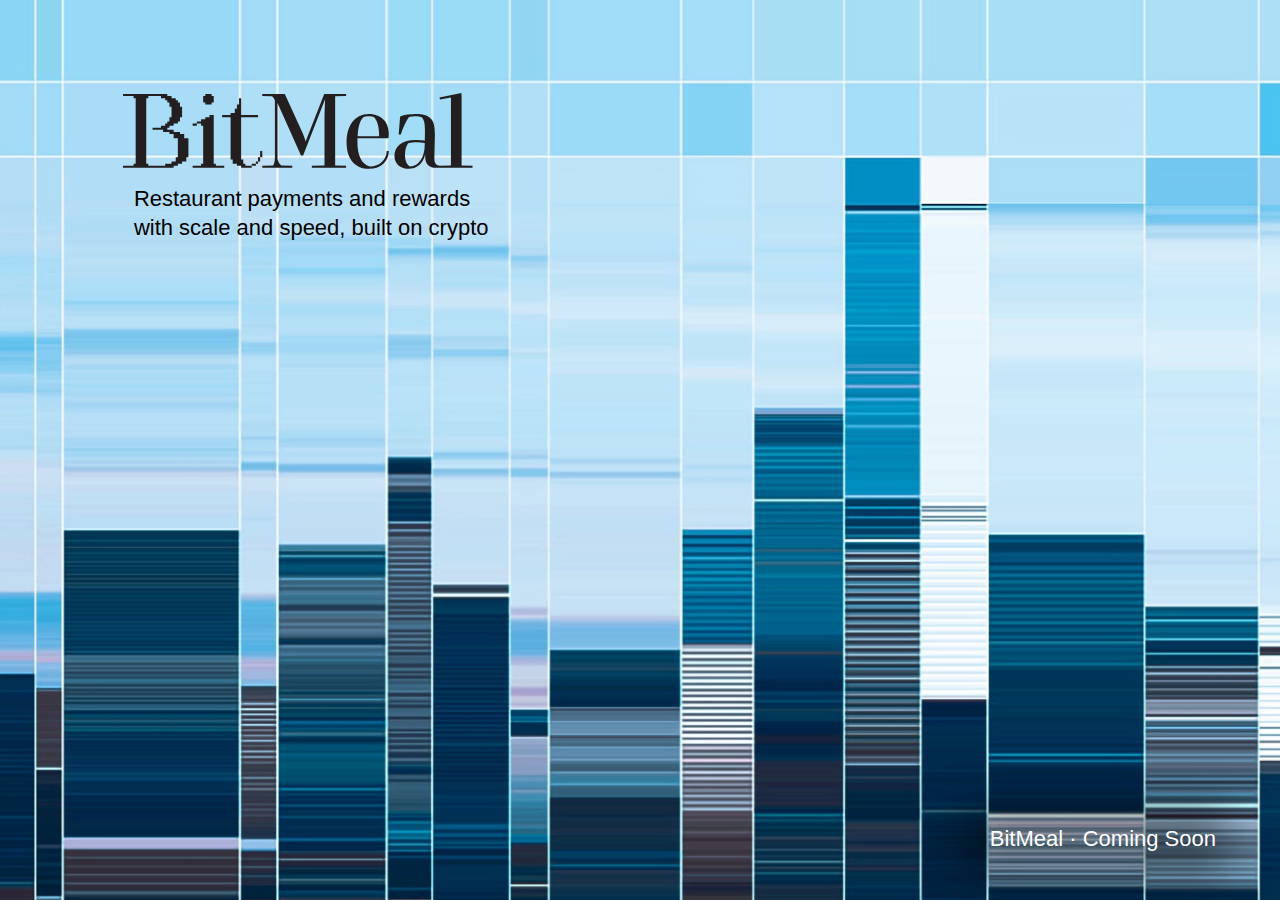
<file: index.html>
<!DOCTYPE html>
<html lang="en" class="no-js">
<head>
	<meta charset="UTF-8">
	<meta name="viewport" content="width=device-width, initial-scale=1">

	<title>BitMeal · Coming Soon</title>

	<script type="module">
		document.documentElement.classList.remove('no-js');
		document.documentElement.classList.add('js');
	</script>

	<link rel="stylesheet" href="assets/css/styles.css">

	<meta name="description" content="With BitMeal, restaurants pay lower payment processing fees and see immediate settlement times. And consumers using the BitMeal digital wallet will be able to get easier access to credit, generate higher interest on savings, and decide how their data is used.">
	<meta property="og:title" content="BitMeal · Restaurant payments and rewards with scale and speed, built on crypto">
	<meta property="og:description" content="With BitMeal, restaurants pay lower payment processing fees and see immediate settlement times. And consumers using the BitMeal digital wallet will be able to get easier access to credit, generate higher interest on savings, and decide how their data is used.">
	<meta property="og:image" content="assets/img/bitmeal_bg-image.jpg">
	<meta property="og:locale" content="en_US">
	<meta property="og:type" content="website">
	<meta name="twitter:card" content="assets/img/bitmeal_bg-image.jpg">
	<meta property="og:url" content="https://bitmeal.io">
	<link rel="canonical" href="https://bitmeal.io">

	<link href="bitmeal_monogram_favicon.png" rel="shortcut icon" type="image/x-icon"/>
	<link href="bitmeal_monogram_touch-icon.png" rel="apple-touch-icon"/>
	<meta name="theme-color" content="#3179B3">
</head>

<body>
	<main>
		<div>
			<img src="assets/img/bitmeal_logotype.svg" alt="BitMeal" class="logo">
			<h2>Restaurant payments and rewards <br/>with scale and speed, built on crypto</h2>
		</div>
		<div class="coming-soon">
			<div class="scrim"></div>
			<h1>BitMeal · Coming Soon</h1>
		</div>
	</main>

</body>
</html>
</file>
<file: assets/css/styles.css>
*, *::before, *::after {
  box-sizing: inherit;
}

html {
  font-size: 62.5%;
  box-sizing: border-box;
  text-rendering: optimizeLegibility;
  font-kerning: normal;
  font-display: swap;
}

body {
  padding: 0;
  margin: 0;
  width: 100vw;
  height: 100vh;
  display: flex;
  align-content: center;
  justify-content: center;
  font: 400 2.2rem/1.33 -apple-system,BlinkMacSystemFont,Roboto,Bahnschrift,'Helvetica Neue',Helvetica,Noto,Arial,sans-serif;
}

main {
  width: 100%;
  height: 100%;
  margin: 0;
  background: url("../img/bitmeal_bg-image.jpg") no-repeat center center fixed;
  -webkit-background-size: cover;
  -moz-background-size: cover;
  -o-background-size: cover;
  background-size: cover;
  padding: 7.3% 5% 2.5% 9.6%;
  display: flex;
  flex-direction: column;
  align-content: left;
  justify-content: space-between;
}

.logo {
  width: 35rem;
  max-width: 85%;
  margin-bottom: 0;
}

.coming-soon {
  align-self: flex-end;
  position: relative;
  width: 24rem;
}

.scrim {
  position: absolute;
  z-index: 2;
  left: -5%;
  top: -5%;
  right: 0;
  bottom: 0;
  width: 110%;
  height: 120%;
  margin: 0 auto;
  background: rgba(0,0,0,0.4);
  filter: blur(1em);
}

h1 {
  color: white;
  font-size: inherit;
  font-weight: 400;
  text-align: right;
  position: relative;
  z-index: 3;
}

h2 {
  font-size: inherit;
  font-weight: 400;
  margin: 0.33em 0 0 0.5em;
  max-width: 18em;
}

@media screen and (max-width: 500px) {
  body {
    font-size: 1.6rem;
  }

  main {
    padding: 10% 5% 5% 5%;
  }
}
</file>
